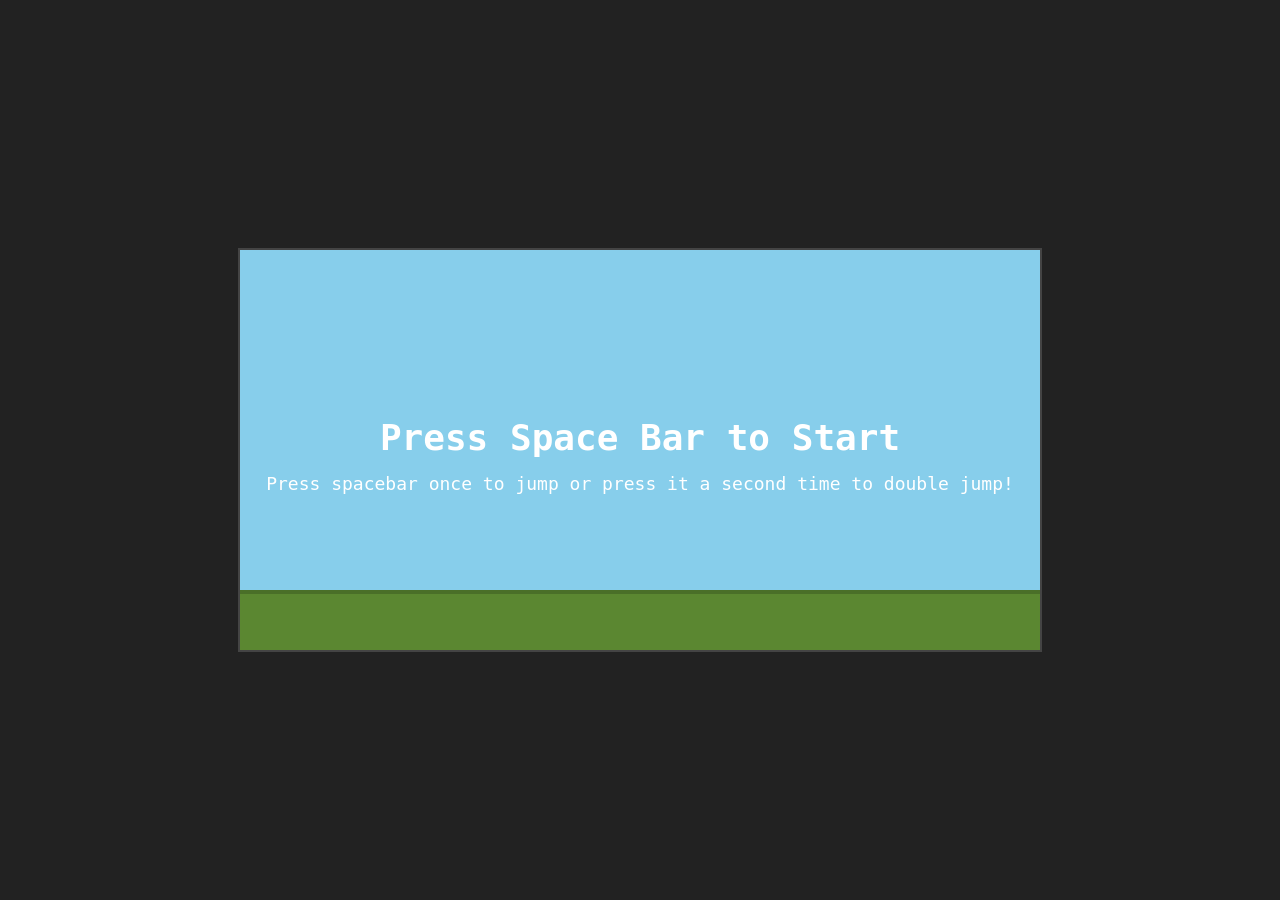
<file: games/game.html>
<!DOCTYPE html>
<html lang="en">
<head>
    <meta charset="UTF-8">
    <meta name="viewport" content="width=device-width, initial-scale=1.0">
    <title>Endless Runner</title>
    <style>
        * { margin: 0; padding: 0; box-sizing: border-box; }
        body {
            background: #222;
            display: flex;
            justify-content: center;
            align-items: center;
            height: 100vh;
            overflow: hidden;
            padding: 12px;
        }
        canvas {
            border: 2px solid #444;
            image-rendering: pixelated;
            /* Scale the display to fit small screens; internal resolution stays 800x400 */
            max-width: 100%;
            height: auto;
            touch-action: manipulation;
        }
    </style>
</head>
<body>
    <canvas id="game" width="800" height="400"></canvas>
    <script>
        const canvas = document.getElementById('game');
        const ctx = canvas.getContext('2d');

        // Background music
        const bgMusic = new Audio('../media/music/Pixelated_Pursuit.mp3');
        bgMusic.loop = true;
        bgMusic.volume = 0.5;
        let musicStarted = false;

        // Constants
        const GROUND_Y = 340;
        const GRAVITY = 0.8;
        const JUMP_FORCE = -14;
        const DOUBLE_JUMP_FORCE = -12;
        const BASE_SPEED = 5;
        const SPEED_INCREMENT = 0.003;
        const MIN_SPAWN_INTERVAL = 30;
        const MAX_SPAWN_INTERVAL = 140;
        const PLAYER_X = 100;

        // Player dimensions
        const P_WIDTH = 30;
        const P_HEIGHT = 50;

        // Obstacle dimensions
        const OBS_WIDTH = 30;
        const OBS_HEIGHT = 40;

        // Game state
        let gameState = 'start'; // 'start', 'playing', 'gameover'
        let score = 0;
        let gameSpeed = BASE_SPEED;
        let spawnTimer = 0;
        let nextSpawnTime = 100;
        let frameCount = 0;

        // Player
        const player = {
            x: PLAYER_X,
            y: GROUND_Y - P_HEIGHT,
            width: P_WIDTH,
            height: P_HEIGHT,
            vy: 0,
            jumpCount: 0,
            grounded: true,
            animFrame: 0,
            animTimer: 0
        };

        // Obstacles
        let obstacles = [];

        function resetGame() {
            score = 0;
            gameSpeed = BASE_SPEED;
            spawnTimer = 0;
            nextSpawnTime = 100;
            frameCount = 0;
            player.y = GROUND_Y - P_HEIGHT;
            player.vy = 0;
            player.jumpCount = 0;
            player.grounded = true;
            player.animFrame = 0;
            obstacles = [];
        }

        // Detect touch devices to adapt input and on-screen instructions
        const isTouch = window.matchMedia('(hover: none) and (pointer: coarse)').matches;

        // Shared action: start / jump / restart depending on game state.
        // Triggered by the space bar (desktop) and by a tap (mobile).
        function handleTap() {
            if (gameState === 'start') {
                gameState = 'playing';
                resetGame();
                if (!musicStarted) {
                    bgMusic.play();
                    musicStarted = true;
                }
            } else if (gameState === 'playing') {
                if (player.jumpCount < 2) {
                    player.vy = player.jumpCount === 0 ? JUMP_FORCE : DOUBLE_JUMP_FORCE;
                    player.jumpCount++;
                    player.grounded = false;
                }
            } else if (gameState === 'gameover') {
                gameState = 'playing';
                resetGame();
                bgMusic.currentTime = 0;
                bgMusic.play();
            }
        }

        // Input — keyboard (desktop)
        document.addEventListener('keydown', (e) => {
            if (e.code === 'Space') {
                e.preventDefault();
                handleTap();
            }
        });

        // Input — touch (mobile). preventDefault avoids the synthesized click + scroll.
        canvas.addEventListener('touchstart', (e) => {
            e.preventDefault();
            handleTap();
        }, { passive: false });

        function spawnObstacle() {
            // 50% ground, 50% air
            const isAir = Math.random() > 0.5;
            const obs = {
                x: canvas.width + OBS_WIDTH,
                width: OBS_WIDTH,
                height: OBS_HEIGHT,
                scored: false,
                isAir: isAir
            };
            if (isAir) {
                // Air obstacle: above player's head when standing
                obs.y = GROUND_Y - P_HEIGHT - OBS_HEIGHT - 15;
            } else {
                // Ground obstacle: sitting on the ground
                obs.y = GROUND_Y - OBS_HEIGHT;
            }
            obstacles.push(obs);
        }

        function update() {
            if (gameState !== 'playing') return;

            frameCount++;

            // Increase speed over time
            gameSpeed = BASE_SPEED + frameCount * SPEED_INCREMENT;

            // Player physics
            if (!player.grounded) {
                player.vy += GRAVITY;
                player.y += player.vy;
                if (player.y >= GROUND_Y - P_HEIGHT) {
                    player.y = GROUND_Y - P_HEIGHT;
                    player.vy = 0;
                    player.jumpCount = 0;
                    player.grounded = true;
                }
            }

            // Running animation
            player.animTimer++;
            if (player.animTimer > 8) {
                player.animTimer = 0;
                player.animFrame = (player.animFrame + 1) % 4;
            }

            // Spawn obstacles
            spawnTimer++;
            if (spawnTimer >= nextSpawnTime) {
                spawnObstacle();
                // At higher scores, sometimes spawn a second obstacle close behind
                if (score >= 10 && Math.random() < 0.3) {
                    const bonus = obstacles[obstacles.length - 1];
                    spawnObstacle();
                    // Offset the second obstacle so they're staggered
                    obstacles[obstacles.length - 1].x += 60 + Math.random() * 40;
                }
                // At even higher scores, occasionally spawn a third
                if (score >= 25 && Math.random() < 0.2) {
                    spawnObstacle();
                    obstacles[obstacles.length - 1].x += 130 + Math.random() * 40;
                }
                spawnTimer = 0;
                // Decrease spawn interval as speed increases, but clamp
                const interval = MAX_SPAWN_INTERVAL - (gameSpeed - BASE_SPEED) * 8;
                nextSpawnTime = Math.max(MIN_SPAWN_INTERVAL, interval * (0.6 + Math.random() * 0.5));
            }

            // Update obstacles
            for (let i = obstacles.length - 1; i >= 0; i--) {
                const obs = obstacles[i];
                obs.x -= gameSpeed;

                // Score when obstacle passes the player
                if (!obs.scored && obs.x + obs.width < player.x) {
                    obs.scored = true;
                    score++;
                }

                // Remove off-screen obstacles
                if (obs.x + obs.width < -10) {
                    obstacles.splice(i, 1);
                    continue;
                }

                // Collision detection (AABB)
                if (
                    player.x < obs.x + obs.width &&
                    player.x + player.width > obs.x &&
                    player.y < obs.y + obs.height &&
                    player.y + player.height > obs.y
                ) {
                    gameState = 'gameover';
                    bgMusic.pause();
                }
            }
        }

        function drawPlayer() {
            const px = player.x;
            const py = player.y;

            // Head
            ctx.fillStyle = '#FFCC99';
            ctx.fillRect(px + 8, py, 14, 14);

            // Eyes
            ctx.fillStyle = '#000';
            ctx.fillRect(px + 16, py + 4, 3, 3);

            // Body
            ctx.fillStyle = '#3366CC';
            ctx.fillRect(px + 6, py + 14, 18, 18);

            // Arms
            ctx.fillStyle = '#FFCC99';
            if (player.grounded) {
                // Animate arms while running
                if (player.animFrame < 2) {
                    ctx.fillRect(px + 1, py + 16, 5, 4);
                    ctx.fillRect(px + 24, py + 22, 5, 4);
                } else {
                    ctx.fillRect(px + 1, py + 22, 5, 4);
                    ctx.fillRect(px + 24, py + 16, 5, 4);
                }
            } else {
                // Arms up when jumping
                ctx.fillRect(px + 1, py + 12, 5, 4);
                ctx.fillRect(px + 24, py + 12, 5, 4);
            }

            // Legs
            ctx.fillStyle = '#884422';
            if (player.grounded) {
                // Animate legs while running
                if (player.animFrame === 0) {
                    ctx.fillRect(px + 8, py + 32, 6, 10);
                    ctx.fillRect(px + 16, py + 36, 6, 6);
                } else if (player.animFrame === 1) {
                    ctx.fillRect(px + 8, py + 32, 6, 14);
                    ctx.fillRect(px + 16, py + 32, 6, 14);
                } else if (player.animFrame === 2) {
                    ctx.fillRect(px + 8, py + 36, 6, 6);
                    ctx.fillRect(px + 16, py + 32, 6, 10);
                } else {
                    ctx.fillRect(px + 8, py + 32, 6, 14);
                    ctx.fillRect(px + 16, py + 32, 6, 14);
                }
            } else {
                // Legs tucked when jumping
                ctx.fillRect(px + 8, py + 32, 6, 8);
                ctx.fillRect(px + 16, py + 32, 6, 8);
            }

            // Shoes
            ctx.fillStyle = '#333';
            if (player.grounded) {
                if (player.animFrame === 0) {
                    ctx.fillRect(px + 6, py + 42, 10, 4);
                    ctx.fillRect(px + 14, py + 42, 10, 4);
                } else if (player.animFrame === 1) {
                    ctx.fillRect(px + 6, py + 46, 10, 4);
                    ctx.fillRect(px + 14, py + 46, 10, 4);
                } else if (player.animFrame === 2) {
                    ctx.fillRect(px + 6, py + 42, 10, 4);
                    ctx.fillRect(px + 14, py + 42, 10, 4);
                } else {
                    ctx.fillRect(px + 6, py + 46, 10, 4);
                    ctx.fillRect(px + 14, py + 46, 10, 4);
                }
            } else {
                ctx.fillRect(px + 6, py + 40, 10, 4);
                ctx.fillRect(px + 14, py + 40, 10, 4);
            }
        }

        function drawObstacle(obs) {
            if (obs.isAir) {
                // Air obstacle — red block
                ctx.fillStyle = '#CC3333';
                ctx.fillRect(obs.x, obs.y, obs.width, obs.height);
                ctx.fillStyle = '#991111';
                ctx.fillRect(obs.x + 4, obs.y + 4, obs.width - 8, obs.height - 8);
            } else {
                // Ground obstacle — brown crate
                ctx.fillStyle = '#996633';
                ctx.fillRect(obs.x, obs.y, obs.width, obs.height);
                ctx.fillStyle = '#774411';
                ctx.fillRect(obs.x + 3, obs.y + 3, obs.width - 6, obs.height - 6);
                // Cross pattern
                ctx.strokeStyle = '#553300';
                ctx.lineWidth = 2;
                ctx.beginPath();
                ctx.moveTo(obs.x + 3, obs.y + 3);
                ctx.lineTo(obs.x + obs.width - 3, obs.y + obs.height - 3);
                ctx.moveTo(obs.x + obs.width - 3, obs.y + 3);
                ctx.lineTo(obs.x + 3, obs.y + obs.height - 3);
                ctx.stroke();
            }
        }

        function draw() {
            // Sky
            ctx.fillStyle = '#87CEEB';
            ctx.fillRect(0, 0, canvas.width, canvas.height);

            // Ground
            ctx.fillStyle = '#5B8731';
            ctx.fillRect(0, GROUND_Y, canvas.width, canvas.height - GROUND_Y);

            // Ground line
            ctx.fillStyle = '#4A6F28';
            ctx.fillRect(0, GROUND_Y, canvas.width, 4);

            if (gameState === 'start') {
                ctx.fillStyle = '#fff';
                ctx.font = 'bold 36px monospace';
                ctx.textAlign = 'center';
                ctx.fillText(isTouch ? 'Tap to Start' : 'Press Space Bar to Start', canvas.width / 2, canvas.height / 2);
                ctx.font = '18px monospace';
                ctx.fillText(
                    isTouch
                        ? 'Tap once to jump, tap again to double jump!'
                        : 'Press spacebar once to jump or press it a second time to double jump!',
                    canvas.width / 2, canvas.height / 2 + 40);
                ctx.textAlign = 'left';
                return;
            }

            // Draw player
            drawPlayer();

            // Draw obstacles
            for (const obs of obstacles) {
                drawObstacle(obs);
            }

            // Score
            ctx.fillStyle = '#fff';
            ctx.font = 'bold 24px monospace';
            ctx.textAlign = 'right';
            ctx.fillText('Score: ' + score, canvas.width - 20, 35);
            ctx.textAlign = 'left';

            if (gameState === 'gameover') {
                // Semi-transparent overlay
                ctx.fillStyle = 'rgba(0, 0, 0, 0.6)';
                ctx.fillRect(0, 0, canvas.width, canvas.height);

                ctx.fillStyle = '#FF4444';
                ctx.font = 'bold 48px monospace';
                ctx.textAlign = 'center';
                ctx.fillText('Game Over', canvas.width / 2, canvas.height / 2 - 40);

                ctx.fillStyle = '#fff';
                ctx.font = 'bold 24px monospace';
                ctx.fillText('Items Avoided: ' + score, canvas.width / 2, canvas.height / 2 + 10);

                ctx.font = 'bold 20px monospace';
                ctx.fillText(isTouch ? 'Try Again? (Tap!)' : 'Try Again? (Press Spacebar!)', canvas.width / 2, canvas.height / 2 + 50);
                ctx.textAlign = 'left';
            }
        }

        // Fixed-timestep loop: run game logic a fixed 60 times/sec regardless of
        // the monitor's refresh rate, so the game plays at the same speed on any
        // display. Rendering still happens once per animation frame.
        const FIXED_DT = 1000 / 60; // ms per logic step (~16.67ms = 60 updates/sec)
        let lastTime = null;
        let accumulator = 0;

        function gameLoop(now) {
            if (lastTime === null) lastTime = now;
            let frameTime = now - lastTime;
            lastTime = now;

            // Clamp to avoid a "spiral of death" after the tab is backgrounded
            if (frameTime > 250) frameTime = 250;
            accumulator += frameTime;

            while (accumulator >= FIXED_DT) {
                update();
                accumulator -= FIXED_DT;
            }

            draw();
            requestAnimationFrame(gameLoop);
        }

        requestAnimationFrame(gameLoop);
    </script>
</body>
</html>
</file>
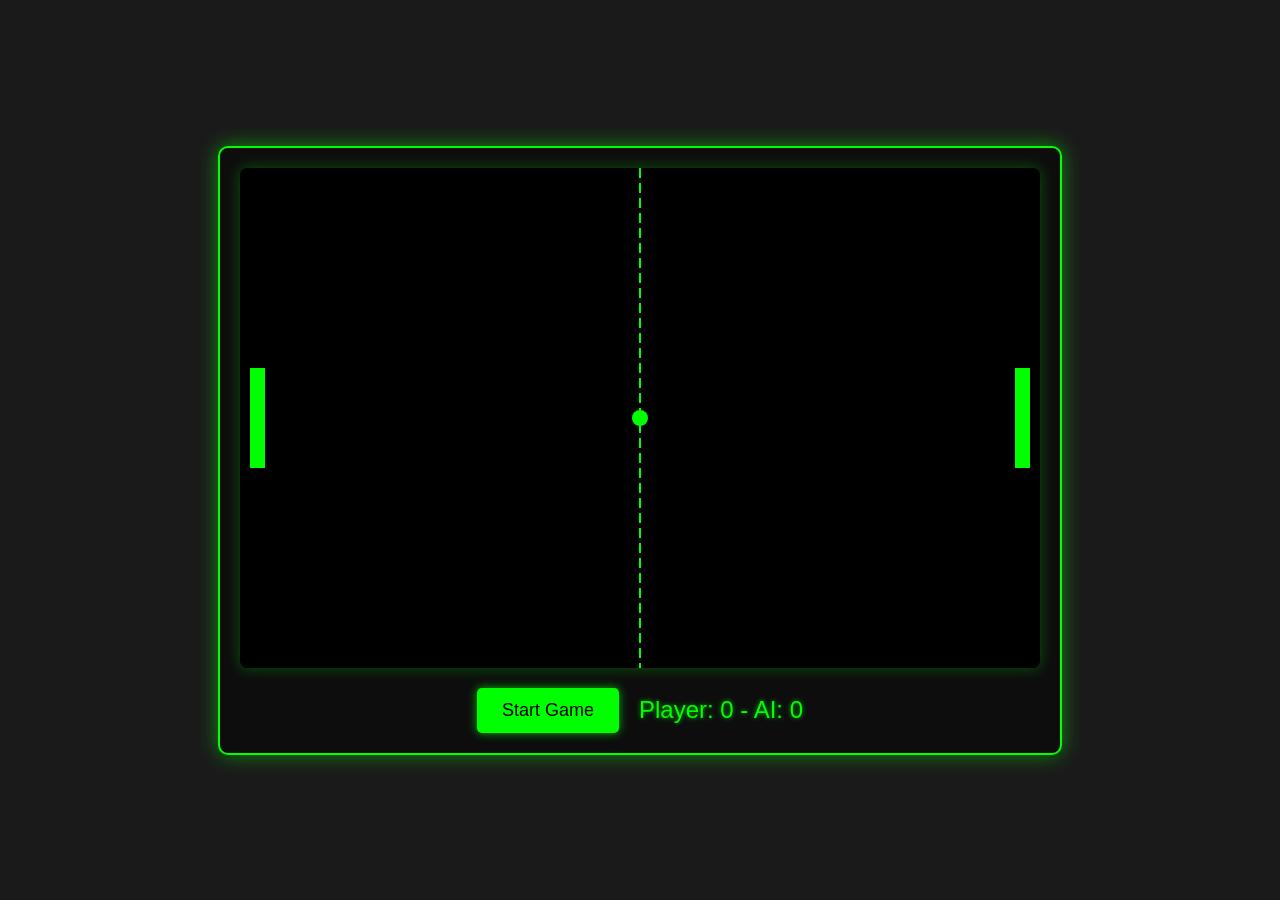
<file: games/pong.html>
<!DOCTYPE html>
<html lang="en">
<head>
    <meta charset="UTF-8">
    <meta name="viewport" content="width=device-width, initial-scale=1.0">
    <title>Pong Game</title>
    <style>
        body {
            display: flex;
            flex-direction: column;
            align-items: center;
            justify-content: center;
            height: 100vh;
            margin: 0;
            background-color: #1a1a1a; /* Dark background for the page */
            font-family: 'Arial', sans-serif;
            color: #fff;
        }
        #gameContainer {
            display: flex;
            flex-direction: column;
            align-items: center;
            border: 2px solid #00ff00; /* Green border for the game area */
            border-radius: 10px;
            padding: 20px;
            background-color: #0d0d0d; /* Slightly lighter dark for game container */
            box-shadow: 0 0 20px rgba(0, 255, 0, 0.5);
        }
        canvas {
            background-color: #000; /* Black background for the canvas */
            display: block;
            border-radius: 8px;
            box-shadow: 0 0 15px rgba(0, 255, 0, 0.3);
            touch-action: none; /* let JS handle vertical drags instead of scrolling */
        }
        #controls {
            margin-top: 20px;
            display: flex;
            align-items: center;
            gap: 20px;
        }
        #startButton {
            padding: 12px 25px;
            font-size: 18px;
            color: #000;
            background-color: #00ff00; /* Bright green */
            border: none;
            border-radius: 5px;
            cursor: pointer;
            transition: background-color 0.3s ease, transform 0.1s ease;
            box-shadow: 0 0 10px rgba(0, 255, 0, 0.7);
        }
        #startButton:hover {
            background-color: #00cc00; /* Darker green on hover */
        }
        #startButton:active {
            transform: scale(0.95);
        }
        #score {
            font-size: 24px;
            color: #00ff00; /* Green score text */
            text-shadow: 0 0 5px rgba(0, 255, 0, 0.7);
        }
        #messageBox {
            position: absolute;
            top: 50%;
            left: 50%;
            transform: translate(-50%, -50%);
            background-color: rgba(0, 0, 0, 0.8);
            color: #00ff00;
            padding: 20px 30px;
            border-radius: 10px;
            font-size: 28px;
            text-align: center;
            display: none; /* Hidden by default */
            z-index: 10;
            border: 1px solid #00ff00;
            box-shadow: 0 0 15px rgba(0, 255, 0, 0.5);
        }
    </style>
</head>
<body>
    <div id="gameContainer">
        <canvas id="pongCanvas"></canvas>
        <div id="controls">
            <button id="startButton">Start Game</button>
            <div id="score">Player: 0 - AI: 0</div>
        </div>
    </div>
    <div id="messageBox">Game Over!</div>

    <script>
        const canvas = document.getElementById('pongCanvas');
        const context = canvas.getContext('2d');
        const startButton = document.getElementById('startButton');
        const scoreDisplay = document.getElementById('score');
        const messageBox = document.getElementById('messageBox');

        // Game constants
        const PADDLE_HEIGHT = 100;
        const PADDLE_WIDTH = 15;
        const BALL_RADIUS = 8;
        const WINNING_SCORE = 5;

        let gameRunning = false;
        let animationFrameId;

        // Game objects
        let ball = {
            x: canvas.width / 2,
            y: canvas.height / 2,
            dx: 5, // Delta x (horizontal speed)
            dy: 5, // Delta y (vertical speed)
            radius: BALL_RADIUS
        };

        let player = {
            x: 10,
            y: canvas.height / 2 - PADDLE_HEIGHT / 2,
            width: PADDLE_WIDTH,
            height: PADDLE_HEIGHT,
            score: 0
        };

        let ai = {
            x: canvas.width - PADDLE_WIDTH - 10,
            y: canvas.height / 2 - PADDLE_HEIGHT / 2,
            width: PADDLE_WIDTH,
            height: PADDLE_HEIGHT,
            score: 0,
            speed: 3.5 // AI paddle speed
        };

        // Set canvas dimensions
        // Making canvas responsive to a degree, but fixed aspect ratio for gameplay
        function resizeCanvas() {
            const maxWidth = 800;
            const maxHeight = 500;
            const windowWidth = window.innerWidth * 0.8;
            const windowHeight = window.innerHeight * 0.7;

            let newWidth = Math.min(maxWidth, windowWidth);
            let newHeight = newWidth * (maxHeight / maxWidth); // Maintain aspect ratio

            if (newHeight > windowHeight) {
                newHeight = Math.min(maxHeight, windowHeight);
                newWidth = newHeight * (maxWidth / maxHeight);
            }
            
            canvas.width = newWidth;
            canvas.height = newHeight;

            // Recalculate positions if game is not running or after resize
            if (!gameRunning) {
                resetBall(1); // Reset ball to center, initial direction to player
                player.y = canvas.height / 2 - PADDLE_HEIGHT / 2;
                ai.x = canvas.width - PADDLE_WIDTH - 10;
                ai.y = canvas.height / 2 - PADDLE_HEIGHT / 2;
            }
        }


        // --- Drawing functions ---
        function drawRect(x, y, w, h, color) {
            context.fillStyle = color;
            context.fillRect(x, y, w, h);
        }

        function drawCircle(x, y, r, color) {
            context.fillStyle = color;
            context.beginPath();
            context.arc(x, y, r, 0, Math.PI * 2, false);
            context.closePath();
            context.fill();
        }

        function drawNet() {
            for (let i = 0; i <= canvas.height; i += 15) {
                drawRect(canvas.width / 2 - 1, i, 2, 10, '#00ff00'); // Green net
            }
        }

        function drawGame() {
            // Clear canvas
            drawRect(0, 0, canvas.width, canvas.height, '#000'); // Black background

            // Draw net
            drawNet();

            // Draw paddles
            drawRect(player.x, player.y, player.width, player.height, '#00ff00'); // Green player paddle
            drawRect(ai.x, ai.y, ai.width, ai.height, '#00ff00');    // Green AI paddle

            // Draw ball
            drawCircle(ball.x, ball.y, ball.radius, '#00ff00'); // Green ball
        }

        // --- Update functions ---
        function updateScore() {
            scoreDisplay.textContent = `Player: ${player.score} - AI: ${ai.score}`;
        }

        function resetBall(direction) { // direction is 1 for player, -1 for AI
            ball.x = canvas.width / 2;
            ball.y = canvas.height / 2;
            
            // Ensure consistent speed magnitude, vary angle slightly
            let angle = Math.random() * Math.PI / 4 - Math.PI / 8; // -22.5 to 22.5 degrees
            ball.dx = direction * 5 * Math.cos(angle);
            ball.dy = 5 * Math.sin(angle) || (Math.random() > 0.5 ? 2 : -2); // Ensure it's not 0, add slight vertical if angle is 0
        }

        function moveBall() {
            ball.x += ball.dx;
            ball.y += ball.dy;

            // Wall collision (top/bottom)
            if (ball.y + ball.radius > canvas.height || ball.y - ball.radius < 0) {
                ball.dy *= -1;
                 // Play a bounce sound (conceptual, Tone.js would be needed for actual sound)
            }

            // Paddle collision
            // Player paddle
            if (ball.x - ball.radius < player.x + player.width &&
                ball.y > player.y && ball.y < player.y + player.height &&
                ball.dx < 0) { // Check if ball is moving towards player
                
                // Calculate hit position on paddle (-1 to 1)
                let collidePoint = (ball.y - (player.y + player.height / 2)) / (player.height / 2);
                // Angle of reflection (max 45 degrees)
                let angleRad = (Math.PI / 4) * collidePoint;
                
                // Change ball direction
                ball.dx = 5 * Math.cos(angleRad); // Speed magnitude 5
                ball.dy = 5 * Math.sin(angleRad);
                // Play a paddle hit sound
            }

            // AI paddle
            if (ball.x + ball.radius > ai.x &&
                ball.y > ai.y && ball.y < ai.y + ai.height &&
                ball.dx > 0) { // Check if ball is moving towards AI
                
                let collidePoint = (ball.y - (ai.y + ai.height / 2)) / (ai.height / 2);
                let angleRad = (Math.PI / 4) * collidePoint;

                ball.dx = -5 * Math.cos(angleRad); // Speed magnitude 5, opposite direction
                ball.dy = 5 * Math.sin(angleRad);
                 // Play a paddle hit sound
            }


            // Score points
            if (ball.x - ball.radius < 0) { // AI scores
                ai.score++;
                updateScore();
                checkWin();
                if (gameRunning) resetBall(1); // Ball goes to player
            } else if (ball.x + ball.radius > canvas.width) { // Player scores
                player.score++;
                updateScore();
                checkWin();
                if (gameRunning) resetBall(-1); // Ball goes to AI
            }
        }

        function movePlayerPaddle(event) {
            // Support both mouse and touch input
            let clientY;
            if (event.touches && event.touches.length) {
                event.preventDefault(); // stop the page from scrolling while dragging
                clientY = event.touches[0].clientY;
            } else {
                clientY = event.clientY;
            }

            let rect = canvas.getBoundingClientRect();
            // Account for any CSS scaling between display size and canvas resolution
            let scaleY = canvas.height / rect.height;
            player.y = (clientY - rect.top) * scaleY - player.height / 2;

            // Keep paddle within canvas bounds
            if (player.y < 0) {
                player.y = 0;
            } else if (player.y + player.height > canvas.height) {
                player.y = canvas.height - player.height;
            }
        }

        function moveAiPaddle() {
            // Simple AI: tries to center its paddle on the ball's y position
            const paddleCenter = ai.y + ai.height / 2;
            
            if (paddleCenter < ball.y - 20) { // Ball is significantly below paddle center
                ai.y += ai.speed;
            } else if (paddleCenter > ball.y + 20) { // Ball is significantly above paddle center
                ai.y -= ai.speed;
            }

            // Keep AI paddle within canvas bounds
            if (ai.y < 0) {
                ai.y = 0;
            } else if (ai.y + ai.height > canvas.height) {
                ai.y = canvas.height - ai.height;
            }
        }

        // --- Game loop ---
        // Fixed-timestep loop: run game logic a fixed 60 times/sec regardless of
        // the monitor's refresh rate, so the game plays at the same speed on any
        // display. Rendering still happens once per animation frame.
        const FIXED_DT = 1000 / 60; // ms per logic step (~16.67ms = 60 updates/sec)
        let lastTime = null;
        let accumulator = 0;

        function gameLoop(now) {
            if (!gameRunning) return;

            if (lastTime === null) lastTime = now;
            let frameTime = now - lastTime;
            lastTime = now;

            // Clamp to avoid a "spiral of death" after the tab is backgrounded
            if (frameTime > 250) frameTime = 250;
            accumulator += frameTime;

            while (accumulator >= FIXED_DT) {
                moveBall();
                moveAiPaddle();
                accumulator -= FIXED_DT;
            }

            drawGame();

            animationFrameId = requestAnimationFrame(gameLoop);
        }

        function checkWin() {
            if (player.score >= WINNING_SCORE) {
                showEndGameMessage("Player Wins!");
            } else if (ai.score >= WINNING_SCORE) {
                showEndGameMessage("AI Wins!");
            }
        }

        function showEndGameMessage(message) {
            gameRunning = false;
            if (animationFrameId) {
                cancelAnimationFrame(animationFrameId);
            }
            messageBox.textContent = message;
            messageBox.style.display = 'block';
            startButton.textContent = 'Play Again?';
            startButton.style.backgroundColor = '#ffc107'; // Yellow for play again
            startButton.style.color = '#000';
        }
        
        function startGame() {
            if (gameRunning && (player.score >= WINNING_SCORE || ai.score >= WINNING_SCORE)) {
                // If game was over, reset scores for "Play Again"
                player.score = 0;
                ai.score = 0;
                updateScore();
            } else if (gameRunning) {
                // If game is already running and not over, don't restart (or could pause/resume)
                return;
            }


            gameRunning = true;
            messageBox.style.display = 'none';
            startButton.textContent = 'Game On!';
            startButton.style.backgroundColor = '#dc3545'; // Reddish when game is on, to indicate it's active
            startButton.style.color = '#fff';

            // Reset scores if it's a fresh start after a win
            if (player.score >= WINNING_SCORE || ai.score >= WINNING_SCORE) {
                 player.score = 0;
                 ai.score = 0;
                 updateScore();
            }
            
            resizeCanvas(); // Ensure canvas is sized correctly before starting
            resetBall(Math.random() < 0.5 ? 1 : -1); // Random initial direction
            
            if (animationFrameId) {
                cancelAnimationFrame(animationFrameId);
            }

            // Reset timestep state so a fresh game doesn't inherit a stale
            // timestamp and run one large catch-up burst on the first frame.
            lastTime = null;
            accumulator = 0;
            animationFrameId = requestAnimationFrame(gameLoop);
        }

        // Event listeners
        canvas.addEventListener('mousemove', movePlayerPaddle);
        canvas.addEventListener('touchstart', movePlayerPaddle, { passive: false });
        canvas.addEventListener('touchmove', movePlayerPaddle, { passive: false });
        startButton.addEventListener('click', startGame);
        window.addEventListener('resize', () => {
            resizeCanvas();
            if (!gameRunning) { // Redraw initial state if game hasn't started
                 drawGame();
            }
        });

        // Initial setup
        resizeCanvas(); // Size canvas on load
        drawGame(); // Draw initial state (paddles, net)
        updateScore(); // Initialize score display

        console.log("Pong game initialized. Press Start Game to play!");
    </script>
</body>
</html>
</file>
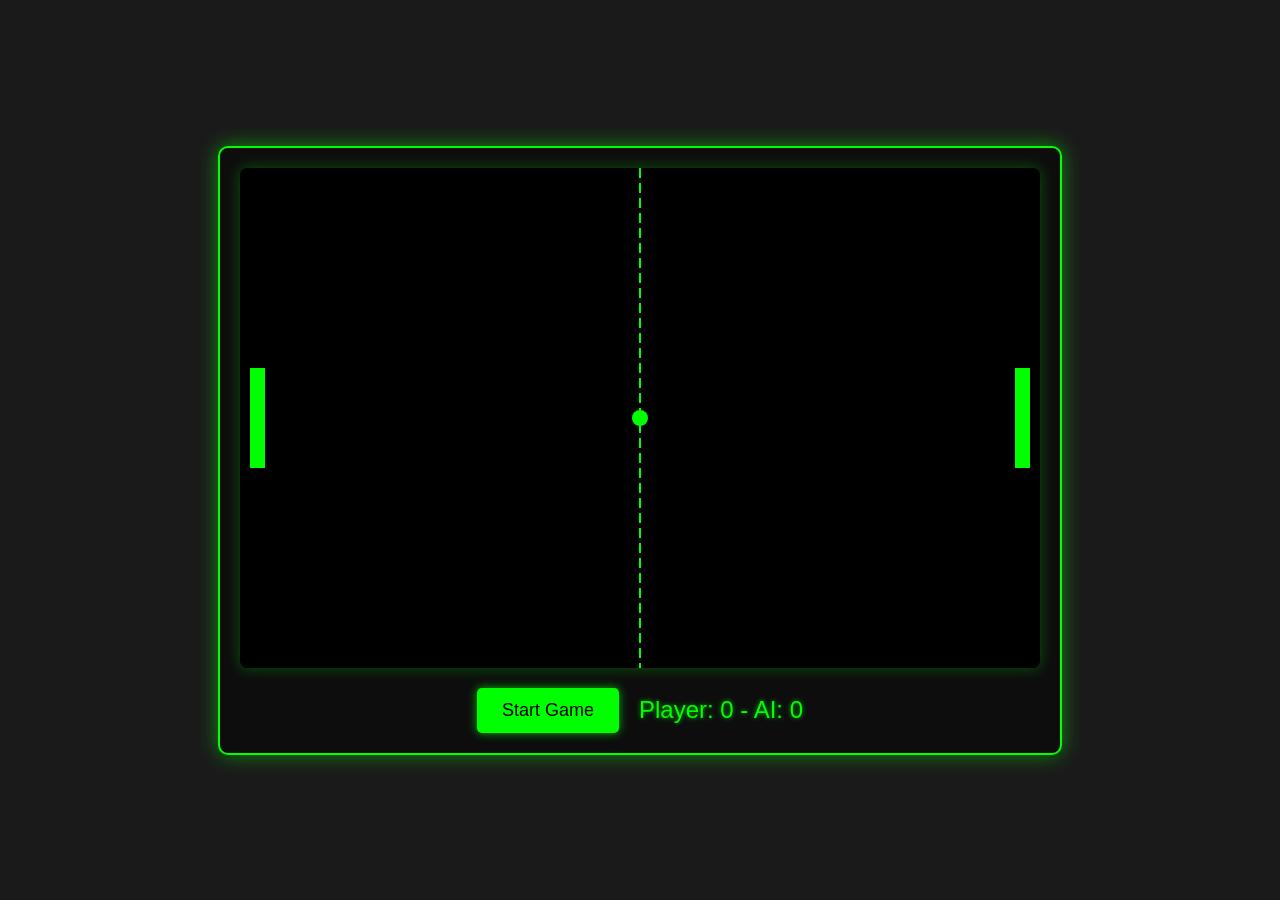
<file: games/retro.html>
<!DOCTYPE html>
<html lang="en">
<head>
    <meta charset="UTF-8">
    <meta name="viewport" content="width=device-width, initial-scale=1.0">
    <title>Retro Game</title>
    <style>
        body {
            display: flex;
            flex-direction: column;
            align-items: center;
            justify-content: center;
            height: 100vh;
            margin: 0;
            background-color: #1a1a1a; /* Dark background for the page */
            font-family: 'Arial', sans-serif;
            color: #fff;
        }
        #gameContainer {
            display: flex;
            flex-direction: column;
            align-items: center;
            border: 2px solid #00ff00; /* Green border for the game area */
            border-radius: 10px;
            padding: 20px;
            background-color: #0d0d0d; /* Slightly lighter dark for game container */
            box-shadow: 0 0 20px rgba(0, 255, 0, 0.5);
        }
        canvas {
            background-color: #000; /* Black background for the canvas */
            display: block;
            border-radius: 8px;
            box-shadow: 0 0 15px rgba(0, 255, 0, 0.3);
            touch-action: none; /* let JS handle vertical drags instead of scrolling */
        }
        #controls {
            margin-top: 20px;
            display: flex;
            align-items: center;
            gap: 20px;
        }
        #startButton {
            padding: 12px 25px;
            font-size: 18px;
            color: #000;
            background-color: #00ff00; /* Bright green */
            border: none;
            border-radius: 5px;
            cursor: pointer;
            transition: background-color 0.3s ease, transform 0.1s ease;
            box-shadow: 0 0 10px rgba(0, 255, 0, 0.7);
        }
        #startButton:hover {
            background-color: #00cc00; /* Darker green on hover */
        }
        #startButton:active {
            transform: scale(0.95);
        }
        #score {
            font-size: 24px;
            color: #00ff00; /* Green score text */
            text-shadow: 0 0 5px rgba(0, 255, 0, 0.7);
        }
        #messageBox {
            position: absolute;
            top: 50%;
            left: 50%;
            transform: translate(-50%, -50%);
            background-color: rgba(0, 0, 0, 0.8);
            color: #00ff00;
            padding: 20px 30px;
            border-radius: 10px;
            font-size: 28px;
            text-align: center;
            display: none; /* Hidden by default */
            z-index: 10;
            border: 1px solid #00ff00;
            box-shadow: 0 0 15px rgba(0, 255, 0, 0.5);
        }
    </style>
</head>
<body>
    <div id="gameContainer">
        <canvas id="retroCanvas"></canvas>
        <div id="controls">
            <button id="startButton">Start Game</button>
            <div id="score">Player: 0 - AI: 0</div>
        </div>
    </div>
    <div id="messageBox">Game Over!</div>

    <script>
        const canvas = document.getElementById('retroCanvas');
        const context = canvas.getContext('2d');
        const startButton = document.getElementById('startButton');
        const scoreDisplay = document.getElementById('score');
        const messageBox = document.getElementById('messageBox');

        // Game constants
        const PADDLE_HEIGHT = 100;
        const PADDLE_WIDTH = 15;
        const BALL_RADIUS = 8;
        const WINNING_SCORE = 5;

        let gameRunning = false;
        let animationFrameId;

        // Game objects
        let ball = {
            x: canvas.width / 2,
            y: canvas.height / 2,
            dx: 5, // Delta x (horizontal speed)
            dy: 5, // Delta y (vertical speed)
            radius: BALL_RADIUS
        };

        let player = {
            x: 10,
            y: canvas.height / 2 - PADDLE_HEIGHT / 2,
            width: PADDLE_WIDTH,
            height: PADDLE_HEIGHT,
            score: 0
        };

        let ai = {
            x: canvas.width - PADDLE_WIDTH - 10,
            y: canvas.height / 2 - PADDLE_HEIGHT / 2,
            width: PADDLE_WIDTH,
            height: PADDLE_HEIGHT,
            score: 0,
            speed: 3.5 // AI paddle speed
        };

        // Set canvas dimensions
        // Making canvas responsive to a degree, but fixed aspect ratio for gameplay
        function resizeCanvas() {
            const maxWidth = 800;
            const maxHeight = 500;
            const windowWidth = window.innerWidth * 0.8;
            const windowHeight = window.innerHeight * 0.7;

            let newWidth = Math.min(maxWidth, windowWidth);
            let newHeight = newWidth * (maxHeight / maxWidth); // Maintain aspect ratio

            if (newHeight > windowHeight) {
                newHeight = Math.min(maxHeight, windowHeight);
                newWidth = newHeight * (maxWidth / maxHeight);
            }

            canvas.width = newWidth;
            canvas.height = newHeight;

            // Recalculate positions if game is not running or after resize
            if (!gameRunning) {
                resetBall(1); // Reset ball to center, initial direction to player
                player.y = canvas.height / 2 - PADDLE_HEIGHT / 2;
                ai.x = canvas.width - PADDLE_WIDTH - 10;
                ai.y = canvas.height / 2 - PADDLE_HEIGHT / 2;
            }
        }


        // --- Drawing functions ---
        function drawRect(x, y, w, h, color) {
            context.fillStyle = color;
            context.fillRect(x, y, w, h);
        }

        function drawCircle(x, y, r, color) {
            context.fillStyle = color;
            context.beginPath();
            context.arc(x, y, r, 0, Math.PI * 2, false);
            context.closePath();
            context.fill();
        }

        function drawNet() {
            for (let i = 0; i <= canvas.height; i += 15) {
                drawRect(canvas.width / 2 - 1, i, 2, 10, '#00ff00'); // Green net
            }
        }

        function drawGame() {
            // Clear canvas
            drawRect(0, 0, canvas.width, canvas.height, '#000'); // Black background

            // Draw net
            drawNet();

            // Draw paddles
            drawRect(player.x, player.y, player.width, player.height, '#00ff00'); // Green player paddle
            drawRect(ai.x, ai.y, ai.width, ai.height, '#00ff00');    // Green AI paddle

            // Draw ball
            drawCircle(ball.x, ball.y, ball.radius, '#00ff00'); // Green ball
        }

        // --- Update functions ---
        function updateScore() {
            scoreDisplay.textContent = `Player: ${player.score} - AI: ${ai.score}`;
        }

        function resetBall(direction) { // direction is 1 for player, -1 for AI
            ball.x = canvas.width / 2;
            ball.y = canvas.height / 2;

            // Ensure consistent speed magnitude, vary angle slightly
            let angle = Math.random() * Math.PI / 4 - Math.PI / 8; // -22.5 to 22.5 degrees
            ball.dx = direction * 5 * Math.cos(angle);
            ball.dy = 5 * Math.sin(angle) || (Math.random() > 0.5 ? 2 : -2); // Ensure it's not 0, add slight vertical if angle is 0
        }

        function moveBall() {
            ball.x += ball.dx;
            ball.y += ball.dy;

            // Wall collision (top/bottom)
            if (ball.y + ball.radius > canvas.height || ball.y - ball.radius < 0) {
                ball.dy *= -1;
                 // Play a bounce sound (conceptual, Tone.js would be needed for actual sound)
            }

            // Paddle collision
            // Player paddle
            if (ball.x - ball.radius < player.x + player.width &&
                ball.y > player.y && ball.y < player.y + player.height &&
                ball.dx < 0) { // Check if ball is moving towards player

                // Calculate hit position on paddle (-1 to 1)
                let collidePoint = (ball.y - (player.y + player.height / 2)) / (player.height / 2);
                // Angle of reflection (max 45 degrees)
                let angleRad = (Math.PI / 4) * collidePoint;

                // Change ball direction
                ball.dx = 5 * Math.cos(angleRad); // Speed magnitude 5
                ball.dy = 5 * Math.sin(angleRad);
                // Play a paddle hit sound
            }

            // AI paddle
            if (ball.x + ball.radius > ai.x &&
                ball.y > ai.y && ball.y < ai.y + ai.height &&
                ball.dx > 0) { // Check if ball is moving towards AI

                let collidePoint = (ball.y - (ai.y + ai.height / 2)) / (ai.height / 2);
                let angleRad = (Math.PI / 4) * collidePoint;

                ball.dx = -5 * Math.cos(angleRad); // Speed magnitude 5, opposite direction
                ball.dy = 5 * Math.sin(angleRad);
                 // Play a paddle hit sound
            }


            // Score points
            if (ball.x - ball.radius < 0) { // AI scores
                ai.score++;
                updateScore();
                checkWin();
                if (gameRunning) resetBall(1); // Ball goes to player
            } else if (ball.x + ball.radius > canvas.width) { // Player scores
                player.score++;
                updateScore();
                checkWin();
                if (gameRunning) resetBall(-1); // Ball goes to AI
            }
        }

        function movePlayerPaddle(event) {
            // Support both mouse and touch input
            let clientY;
            if (event.touches && event.touches.length) {
                event.preventDefault(); // stop the page from scrolling while dragging
                clientY = event.touches[0].clientY;
            } else {
                clientY = event.clientY;
            }

            let rect = canvas.getBoundingClientRect();
            // Account for any CSS scaling between display size and canvas resolution
            let scaleY = canvas.height / rect.height;
            player.y = (clientY - rect.top) * scaleY - player.height / 2;

            // Keep paddle within canvas bounds
            if (player.y < 0) {
                player.y = 0;
            } else if (player.y + player.height > canvas.height) {
                player.y = canvas.height - player.height;
            }
        }

        function moveAiPaddle() {
            // Simple AI: tries to center its paddle on the ball's y position
            const paddleCenter = ai.y + ai.height / 2;

            if (paddleCenter < ball.y - 20) { // Ball is significantly below paddle center
                ai.y += ai.speed;
            } else if (paddleCenter > ball.y + 20) { // Ball is significantly above paddle center
                ai.y -= ai.speed;
            }

            // Keep AI paddle within canvas bounds
            if (ai.y < 0) {
                ai.y = 0;
            } else if (ai.y + ai.height > canvas.height) {
                ai.y = canvas.height - ai.height;
            }
        }

        // --- Game loop ---
        // Fixed-timestep loop: run game logic a fixed 60 times/sec regardless of
        // the monitor's refresh rate, so the game plays at the same speed on any
        // display. Rendering still happens once per animation frame.
        const FIXED_DT = 1000 / 60; // ms per logic step (~16.67ms = 60 updates/sec)
        let lastTime = null;
        let accumulator = 0;

        function gameLoop(now) {
            if (!gameRunning) return;

            if (lastTime === null) lastTime = now;
            let frameTime = now - lastTime;
            lastTime = now;

            // Clamp to avoid a "spiral of death" after the tab is backgrounded
            if (frameTime > 250) frameTime = 250;
            accumulator += frameTime;

            while (accumulator >= FIXED_DT) {
                moveBall();
                moveAiPaddle();
                accumulator -= FIXED_DT;
            }

            drawGame();

            animationFrameId = requestAnimationFrame(gameLoop);
        }

        function checkWin() {
            if (player.score >= WINNING_SCORE) {
                showEndGameMessage("Player Wins!");
            } else if (ai.score >= WINNING_SCORE) {
                showEndGameMessage("AI Wins!");
            }
        }

        function showEndGameMessage(message) {
            gameRunning = false;
            if (animationFrameId) {
                cancelAnimationFrame(animationFrameId);
            }
            messageBox.textContent = message;
            messageBox.style.display = 'block';
            startButton.textContent = 'Play Again?';
            startButton.style.backgroundColor = '#ffc107'; // Yellow for play again
            startButton.style.color = '#000';
        }

        function startGame() {
            if (gameRunning && (player.score >= WINNING_SCORE || ai.score >= WINNING_SCORE)) {
                // If game was over, reset scores for "Play Again"
                player.score = 0;
                ai.score = 0;
                updateScore();
            } else if (gameRunning) {
                // If game is already running and not over, don't restart (or could pause/resume)
                return;
            }


            gameRunning = true;
            messageBox.style.display = 'none';
            startButton.textContent = 'Game On!';
            startButton.style.backgroundColor = '#dc3545'; // Reddish when game is on, to indicate it's active
            startButton.style.color = '#fff';

            // Reset scores if it's a fresh start after a win
            if (player.score >= WINNING_SCORE || ai.score >= WINNING_SCORE) {
                 player.score = 0;
                 ai.score = 0;
                 updateScore();
            }

            resizeCanvas(); // Ensure canvas is sized correctly before starting
            resetBall(Math.random() < 0.5 ? 1 : -1); // Random initial direction

            if (animationFrameId) {
                cancelAnimationFrame(animationFrameId);
            }

            // Reset timestep state so a fresh game doesn't inherit a stale
            // timestamp and run one large catch-up burst on the first frame.
            lastTime = null;
            accumulator = 0;
            animationFrameId = requestAnimationFrame(gameLoop);
        }

        // Event listeners
        canvas.addEventListener('mousemove', movePlayerPaddle);
        canvas.addEventListener('touchstart', movePlayerPaddle, { passive: false });
        canvas.addEventListener('touchmove', movePlayerPaddle, { passive: false });
        startButton.addEventListener('click', startGame);
        window.addEventListener('resize', () => {
            resizeCanvas();
            if (!gameRunning) { // Redraw initial state if game hasn't started
                 drawGame();
            }
        });

        // Initial setup
        resizeCanvas(); // Size canvas on load
        drawGame(); // Draw initial state (paddles, net)
        updateScore(); // Initialize score display

        console.log("Retro game initialized. Press Start Game to play!");
    </script>
</body>
</html>
</file>
